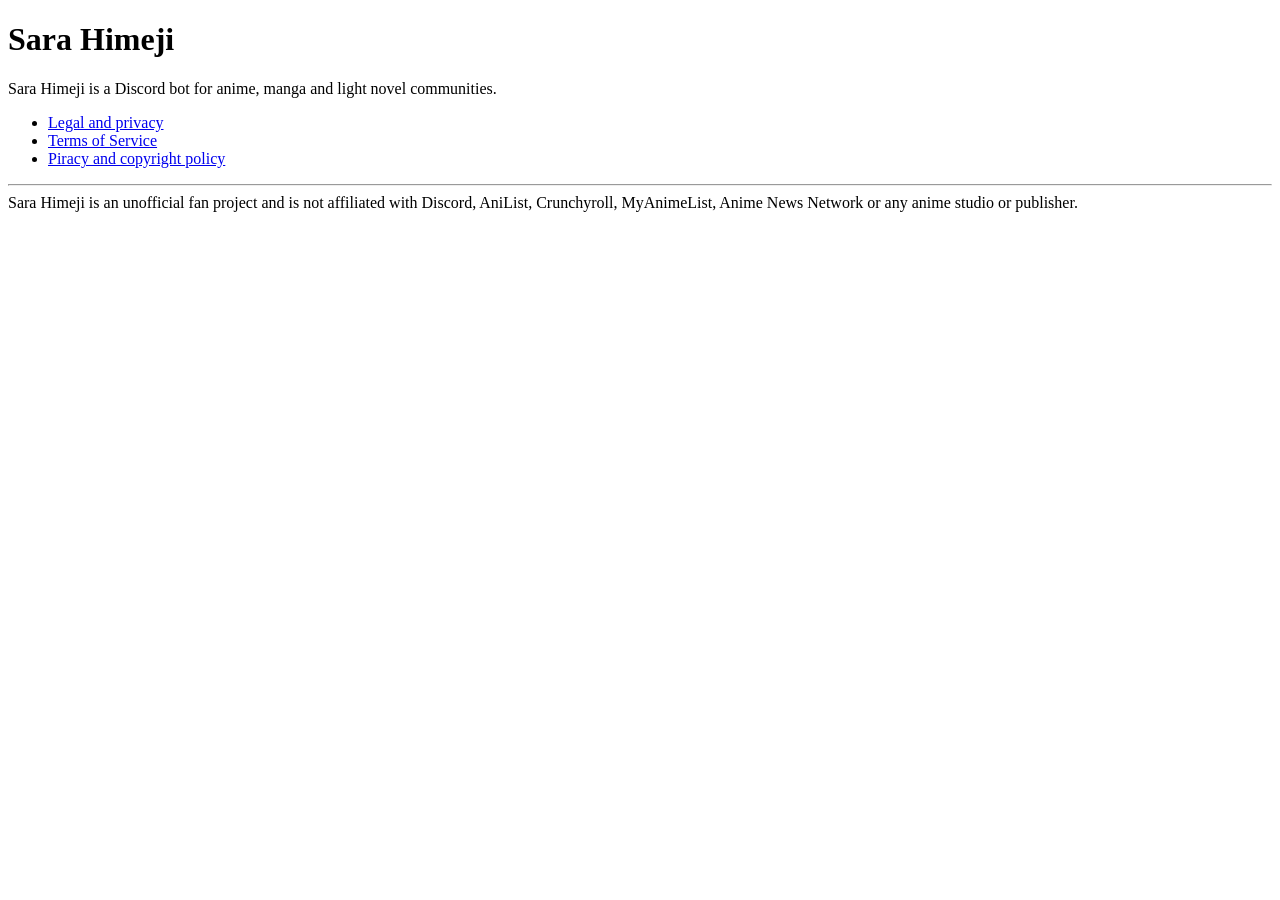
<file: index.html>
<!doctype html><html lang="en"><head><meta charset="utf-8"><meta name="viewport" content="width=device-width,initial-scale=1"><meta name="color-scheme" content="light dark"><title>Sara Himeji</title></head><body>
<h1>Sara Himeji</h1>
<p>Sara Himeji is a Discord bot for anime, manga and light novel communities.</p>
<ul>
<li><a href="legal.html">Legal and privacy</a></li>
<li><a href="terms.html">Terms of Service</a></li>
<li><a href="piracy.html">Piracy and copyright policy</a></li>
</ul>
<hr><footer>Sara Himeji is an unofficial fan project and is not affiliated with Discord, AniList, Crunchyroll, MyAnimeList, Anime News Network or any anime studio or publisher.</footer>
</body></html>
</file>
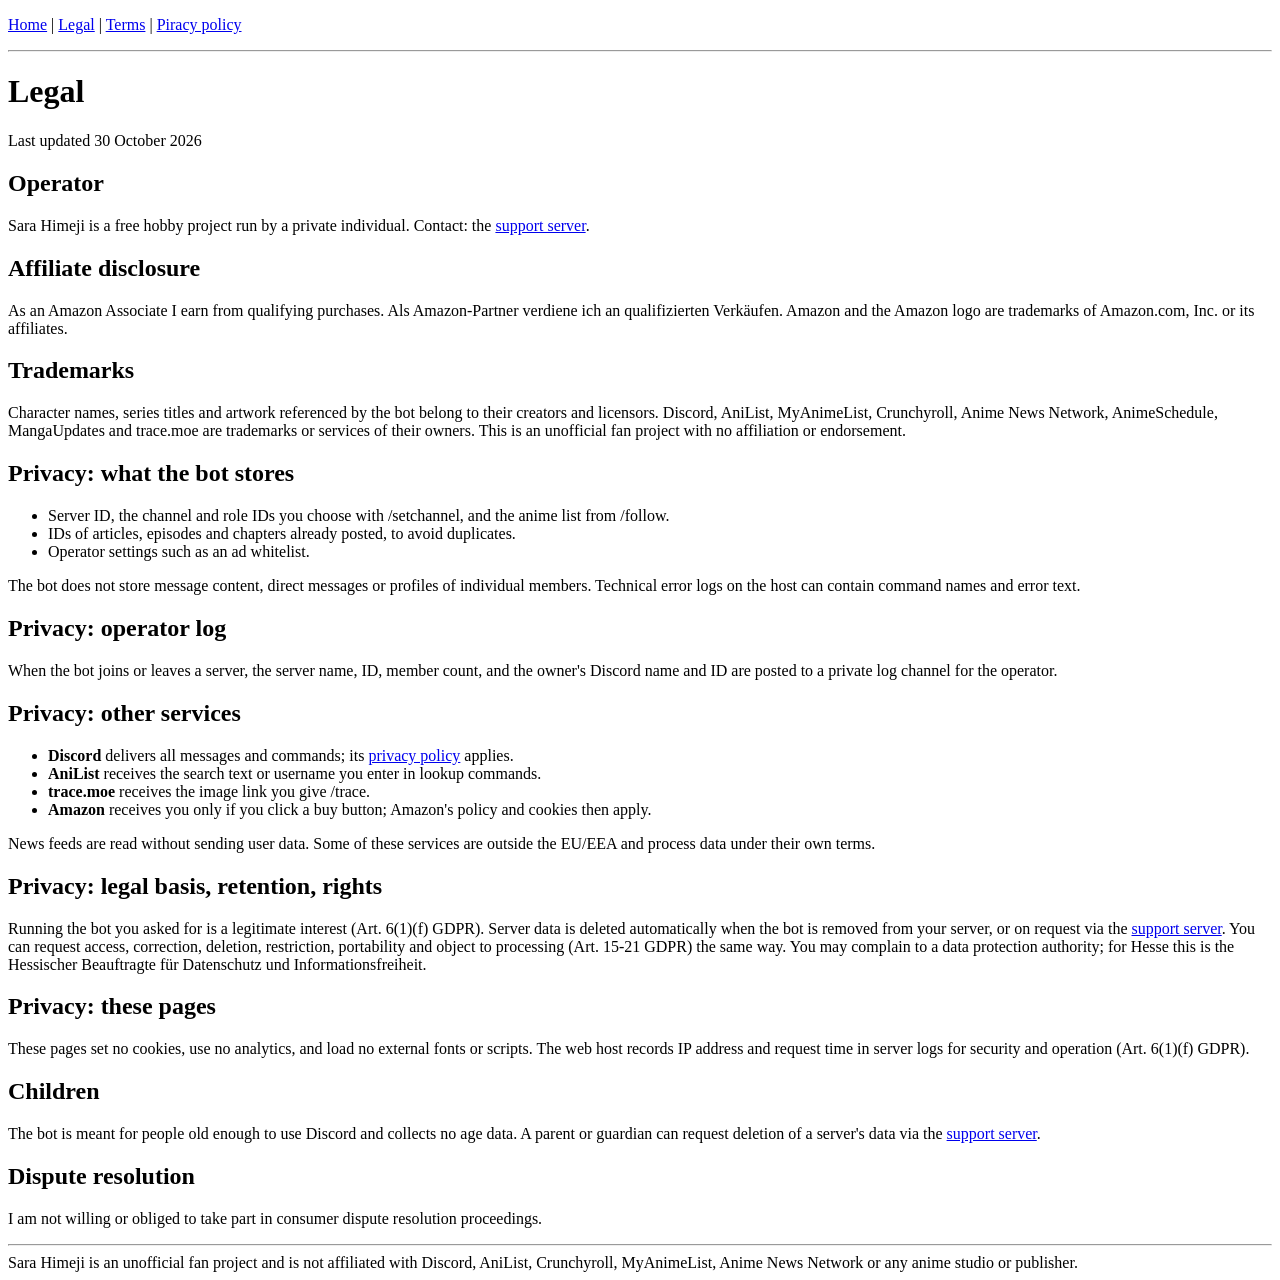
<file: legal.html>
<!doctype html><html lang="en"><head><meta charset="utf-8"><meta name="viewport" content="width=device-width,initial-scale=1"><title>Legal - Sara Himeji</title><meta name="color-scheme" content="light dark"></head><body><p><a href="index.html">Home</a> | <a href="legal.html">Legal</a> | <a href="terms.html">Terms</a> | <a href="piracy.html">Piracy policy</a></p><hr><main><h1>Legal</h1><p>Last updated 30 October 2026</p>
<h2>Operator</h2><p>Sara Himeji is a free hobby project run by a private individual. Contact: the <a href="https://discord.gg/YOUR_INVITE">support server</a>.</p>
<h2>Affiliate disclosure</h2><p>As an Amazon Associate I earn from qualifying purchases. Als Amazon-Partner verdiene ich an qualifizierten Verkäufen. Amazon and the Amazon logo are trademarks of Amazon.com, Inc. or its affiliates.</p>
<h2>Trademarks</h2><p>Character names, series titles and artwork referenced by the bot belong to their creators and licensors. Discord, AniList, MyAnimeList, Crunchyroll, Anime News Network, AnimeSchedule, MangaUpdates and trace.moe are trademarks or services of their owners. This is an unofficial fan project with no affiliation or endorsement.</p>
<h2>Privacy: what the bot stores</h2><ul><li>Server ID, the channel and role IDs you choose with /setchannel, and the anime list from /follow.</li><li>IDs of articles, episodes and chapters already posted, to avoid duplicates.</li><li>Operator settings such as an ad whitelist.</li></ul><p>The bot does not store message content, direct messages or profiles of individual members. Technical error logs on the host can contain command names and error text.</p>
<h2>Privacy: operator log</h2><p>When the bot joins or leaves a server, the server name, ID, member count, and the owner's Discord name and ID are posted to a private log channel for the operator.</p>
<h2>Privacy: other services</h2><ul><li><strong>Discord</strong> delivers all messages and commands; its <a href="https://discord.com/privacy">privacy policy</a> applies.</li><li><strong>AniList</strong> receives the search text or username you enter in lookup commands.</li><li><strong>trace.moe</strong> receives the image link you give /trace.</li><li><strong>Amazon</strong> receives you only if you click a buy button; Amazon's policy and cookies then apply.</li></ul><p>News feeds are read without sending user data. Some of these services are outside the EU/EEA and process data under their own terms.</p>
<h2>Privacy: legal basis, retention, rights</h2><p>Running the bot you asked for is a legitimate interest (Art. 6(1)(f) GDPR). Server data is deleted automatically when the bot is removed from your server, or on request via the <a href="https://discord.gg/YOUR_INVITE">support server</a>. You can request access, correction, deletion, restriction, portability and object to processing (Art. 15-21 GDPR) the same way. You may complain to a data protection authority; for Hesse this is the Hessischer Beauftragte für Datenschutz und Informationsfreiheit.</p>
<h2>Privacy: these pages</h2><p>These pages set no cookies, use no analytics, and load no external fonts or scripts. The web host records IP address and request time in server logs for security and operation (Art. 6(1)(f) GDPR).</p>
<h2>Children</h2><p>The bot is meant for people old enough to use Discord and collects no age data. A parent or guardian can request deletion of a server's data via the <a href="https://discord.gg/YOUR_INVITE">support server</a>.</p>
<h2>Dispute resolution</h2><p>I am not willing or obliged to take part in consumer dispute resolution proceedings.</p></main><hr><footer>Sara Himeji is an unofficial fan project and is not affiliated with Discord, AniList, Crunchyroll, MyAnimeList, Anime News Network or any anime studio or publisher.</footer></body></html>
</file>
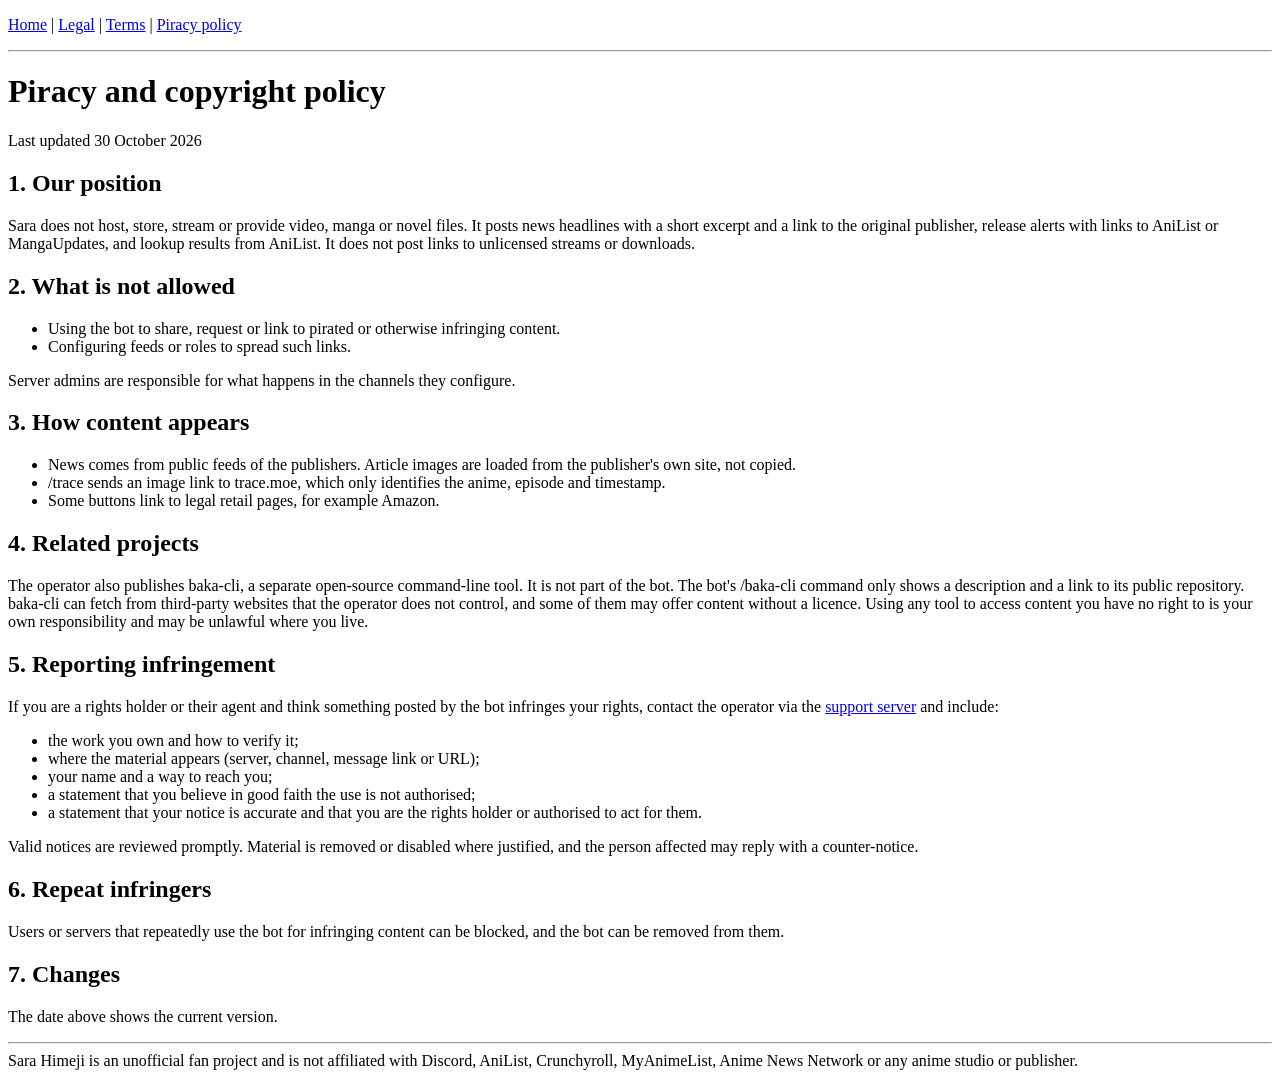
<file: piracy.html>
<!doctype html><html lang="en"><head><meta charset="utf-8"><meta name="viewport" content="width=device-width,initial-scale=1"><title>Piracy and copyright policy - Sara Himeji</title><meta name="color-scheme" content="light dark"></head><body><p><a href="index.html">Home</a> | <a href="legal.html">Legal</a> | <a href="terms.html">Terms</a> | <a href="piracy.html">Piracy policy</a></p><hr><main><h1>Piracy and copyright policy</h1><p>Last updated 30 October 2026</p>
<h2>1. Our position</h2><p>Sara does not host, store, stream or provide video, manga or novel files. It posts news headlines with a short excerpt and a link to the original publisher, release alerts with links to AniList or MangaUpdates, and lookup results from AniList. It does not post links to unlicensed streams or downloads.</p>
<h2>2. What is not allowed</h2><ul><li>Using the bot to share, request or link to pirated or otherwise infringing content.</li><li>Configuring feeds or roles to spread such links.</li></ul><p>Server admins are responsible for what happens in the channels they configure.</p>
<h2>3. How content appears</h2><ul><li>News comes from public feeds of the publishers. Article images are loaded from the publisher's own site, not copied.</li><li>/trace sends an image link to trace.moe, which only identifies the anime, episode and timestamp.</li><li>Some buttons link to legal retail pages, for example Amazon.</li></ul>
<h2>4. Related projects</h2><p>The operator also publishes baka-cli, a separate open-source command-line tool. It is not part of the bot. The bot's /baka-cli command only shows a description and a link to its public repository. baka-cli can fetch from third-party websites that the operator does not control, and some of them may offer content without a licence. Using any tool to access content you have no right to is your own responsibility and may be unlawful where you live.</p>
<h2>5. Reporting infringement</h2><p>If you are a rights holder or their agent and think something posted by the bot infringes your rights, contact the operator via the <a href="https://discord.gg/YOUR_INVITE">support server</a> and include:</p><ul><li>the work you own and how to verify it;</li><li>where the material appears (server, channel, message link or URL);</li><li>your name and a way to reach you;</li><li>a statement that you believe in good faith the use is not authorised;</li><li>a statement that your notice is accurate and that you are the rights holder or authorised to act for them.</li></ul><p>Valid notices are reviewed promptly. Material is removed or disabled where justified, and the person affected may reply with a counter-notice.</p>
<h2>6. Repeat infringers</h2><p>Users or servers that repeatedly use the bot for infringing content can be blocked, and the bot can be removed from them.</p>
<h2>7. Changes</h2><p>The date above shows the current version.</p></main><hr><footer>Sara Himeji is an unofficial fan project and is not affiliated with Discord, AniList, Crunchyroll, MyAnimeList, Anime News Network or any anime studio or publisher.</footer></body></html>
</file>
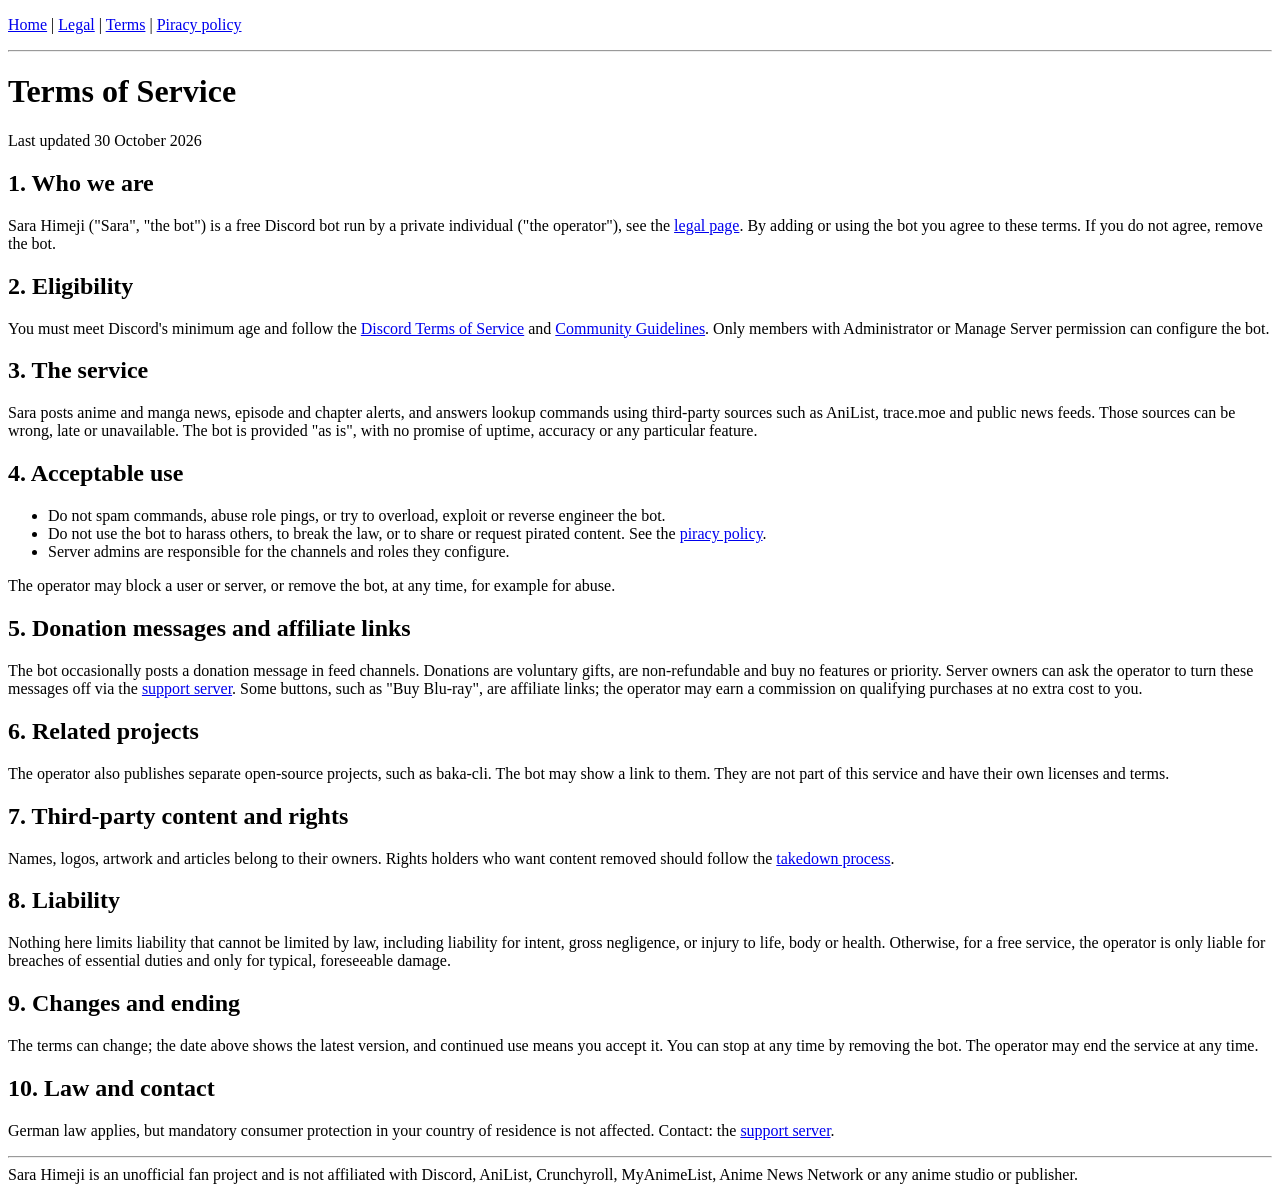
<file: terms.html>
<!doctype html><html lang="en"><head><meta charset="utf-8"><meta name="viewport" content="width=device-width,initial-scale=1"><title>Terms of Service - Sara Himeji</title><meta name="color-scheme" content="light dark"></head><body><p><a href="index.html">Home</a> | <a href="legal.html">Legal</a> | <a href="terms.html">Terms</a> | <a href="piracy.html">Piracy policy</a></p><hr><main><h1>Terms of Service</h1><p>Last updated 30 October 2026</p>
<h2>1. Who we are</h2><p>Sara Himeji ("Sara", "the bot") is a free Discord bot run by a private individual ("the operator"), see the <a href="legal.html">legal page</a>. By adding or using the bot you agree to these terms. If you do not agree, remove the bot.</p>
<h2>2. Eligibility</h2><p>You must meet Discord's minimum age and follow the <a href="https://discord.com/terms">Discord Terms of Service</a> and <a href="https://discord.com/guidelines">Community Guidelines</a>. Only members with Administrator or Manage Server permission can configure the bot.</p>
<h2>3. The service</h2><p>Sara posts anime and manga news, episode and chapter alerts, and answers lookup commands using third-party sources such as AniList, trace.moe and public news feeds. Those sources can be wrong, late or unavailable. The bot is provided "as is", with no promise of uptime, accuracy or any particular feature.</p>
<h2>4. Acceptable use</h2><ul><li>Do not spam commands, abuse role pings, or try to overload, exploit or reverse engineer the bot.</li><li>Do not use the bot to harass others, to break the law, or to share or request pirated content. See the <a href="piracy.html">piracy policy</a>.</li><li>Server admins are responsible for the channels and roles they configure.</li></ul><p>The operator may block a user or server, or remove the bot, at any time, for example for abuse.</p>
<h2>5. Donation messages and affiliate links</h2><p>The bot occasionally posts a donation message in feed channels. Donations are voluntary gifts, are non-refundable and buy no features or priority. Server owners can ask the operator to turn these messages off via the <a href="https://discord.gg/YOUR_INVITE">support server</a>. Some buttons, such as "Buy Blu-ray", are affiliate links; the operator may earn a commission on qualifying purchases at no extra cost to you.</p>
<h2>6. Related projects</h2><p>The operator also publishes separate open-source projects, such as baka-cli. The bot may show a link to them. They are not part of this service and have their own licenses and terms.</p>
<h2>7. Third-party content and rights</h2><p>Names, logos, artwork and articles belong to their owners. Rights holders who want content removed should follow the <a href="piracy.html">takedown process</a>.</p>
<h2>8. Liability</h2><p>Nothing here limits liability that cannot be limited by law, including liability for intent, gross negligence, or injury to life, body or health. Otherwise, for a free service, the operator is only liable for breaches of essential duties and only for typical, foreseeable damage.</p>
<h2>9. Changes and ending</h2><p>The terms can change; the date above shows the latest version, and continued use means you accept it. You can stop at any time by removing the bot. The operator may end the service at any time.</p>
<h2>10. Law and contact</h2><p>German law applies, but mandatory consumer protection in your country of residence is not affected. Contact: the <a href="https://discord.gg/YOUR_INVITE">support server</a>.</p></main><hr><footer>Sara Himeji is an unofficial fan project and is not affiliated with Discord, AniList, Crunchyroll, MyAnimeList, Anime News Network or any anime studio or publisher.</footer></body></html>
</file>
